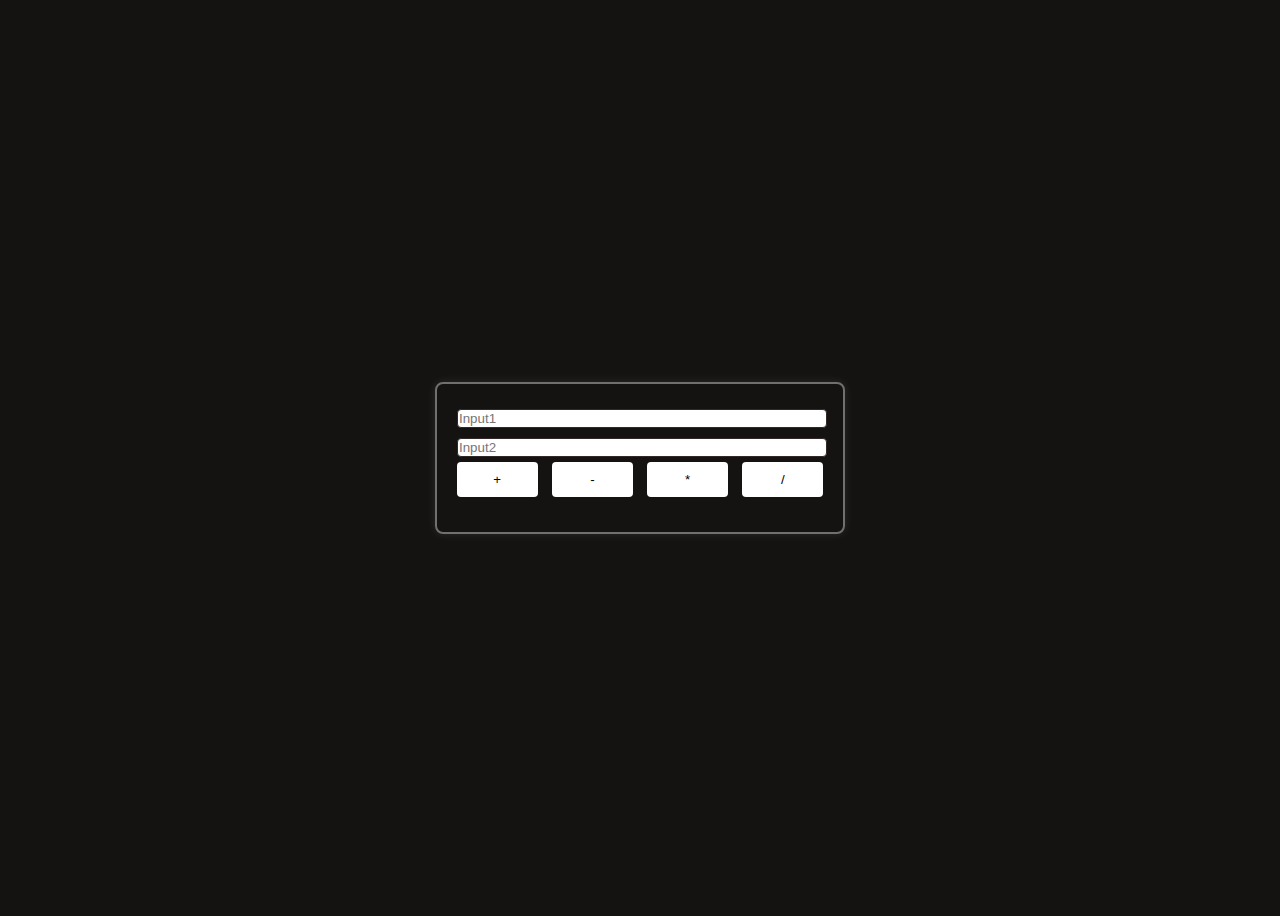
<file: Practice/index.html>
<!DOCTYPE html>
<html lang="en">
<head>
    <meta charset="UTF-8">
    <meta name="viewport" content="width=device-width, initial-scale=1.0">
    
    <title>Callback Function Calculetor</title>
    <style>
        body {
            display: flex;
            justify-content: center;
            align-items: center;
            height: 100vh;
            background-color: #151212;
        }
        
        .calculator {
            border: 2px solid rgb(112, 112, 112);
            padding: 20px;
            border-radius: 8px;
            box-shadow: 0 0 10px rgba(255, 255, 255, 0.1);
        }
        
        input {
            width: 100%;
            padding: 1px;
            margin: 5px 0;
            border: 1px solid rgb(50, 40, 40);
            border-radius: 4px;
        }
        
        .buttons {
            display: flex;
            justify-content: space-between;
        }
        
        button {
            padding: 10px;
            border: none;
            border-radius: 4px;
            background-color: rgb(255, 255, 255);
            color: rgb(0, 0, 0);
            cursor: pointer;
            width: 22%;
        }
        
        button:hover {
            background-color: #8cc2fd;
        }
        
        #result {
            margin-top: 15px;
            font-size: 20px;
        }
        
    </style>
</head>
<body>
    <div class="calculator">
        <input type="number" id="num1" placeholder="Input1" />
        <input type="number" id="num2" placeholder="Input2" />
        <div class="buttons">
            <button onclick="calculate(add)">+</button>
            <button onclick="calculate(subtract)">-</button>
            <button onclick="calculate(multiply)">*</button>
            <button onclick="calculate(divide)">/</button>
        </div>
        <div id="result"></div>
    </div>
    <script>
        function add(a, b) {
            return a + b;
        }
        
        function subtract(a, b) {
            return a - b;
        }
        
        function multiply(a, b) {
            return a * b;
        }
        
        function divide(a, b) {
            return b !== 0 ? a / b : 'Cannot divide by zero';
        }
        
        function calculate(operation) {
            const num1 = parseFloat(document.getElementById('num1').value);
            const num2 = parseFloat(document.getElementById('num2').value);
            
            if (isNaN(num1) || isNaN(num2)) {
                document.getElementById('result').innerText = 'Please enter valid numbers!';
                return;
            }
        
            const result = operation(num1, num2);
            document.getElementById('result').innerText = 'Result: ' + result;
        }
        
    </script>
</body>
</html>
</file>
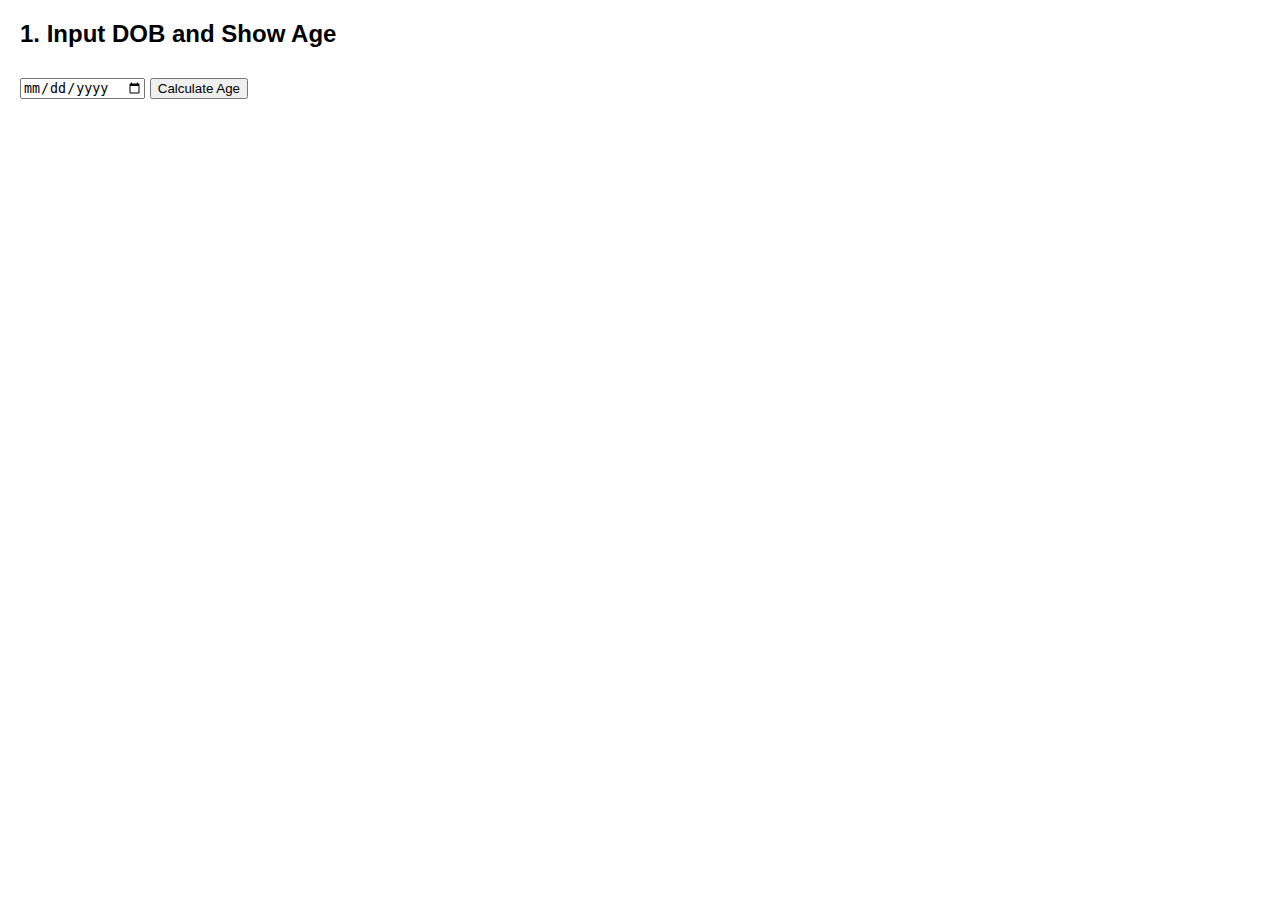
<file: 1st.html>
<!-- Input DOB and show age -->
<!DOCTYPE html>
<html lang="en">
<head>
    <meta charset="UTF-8">
    <meta name="viewport" content="width=device-width, initial-scale=1.0">
    <title>Document</title>
    <style>
        body {
            font-family: Arial, sans-serif;
            margin: 20px;
        }
        input, button {
            margin: 10px 0;
        }

    </style>
</head>
<body>
    <h2>1. Input DOB and Show Age</h2>
    <input type="date" id="dob" placeholder="Enter your DOB">
    <button onclick="calculateAge()">Calculate Age</button>
    <p id="age"></p>
    <script>
        function calculateAge() {
            let dob = new Date(document.getElementById('dob').value);
            let today = new Date();
            let age = today.getFullYear() - dob.getFullYear();
            let monthDiff = today.getMonth() - dob.getMonth();
            if (monthDiff < 0 || (monthDiff === 0 && today.getDate() < dob.getDate())) {
                age--;
            }
            document.getElementById('age').innerText = You are ${age} years old.;
        }

    </script>
</body>
</html>
</file>
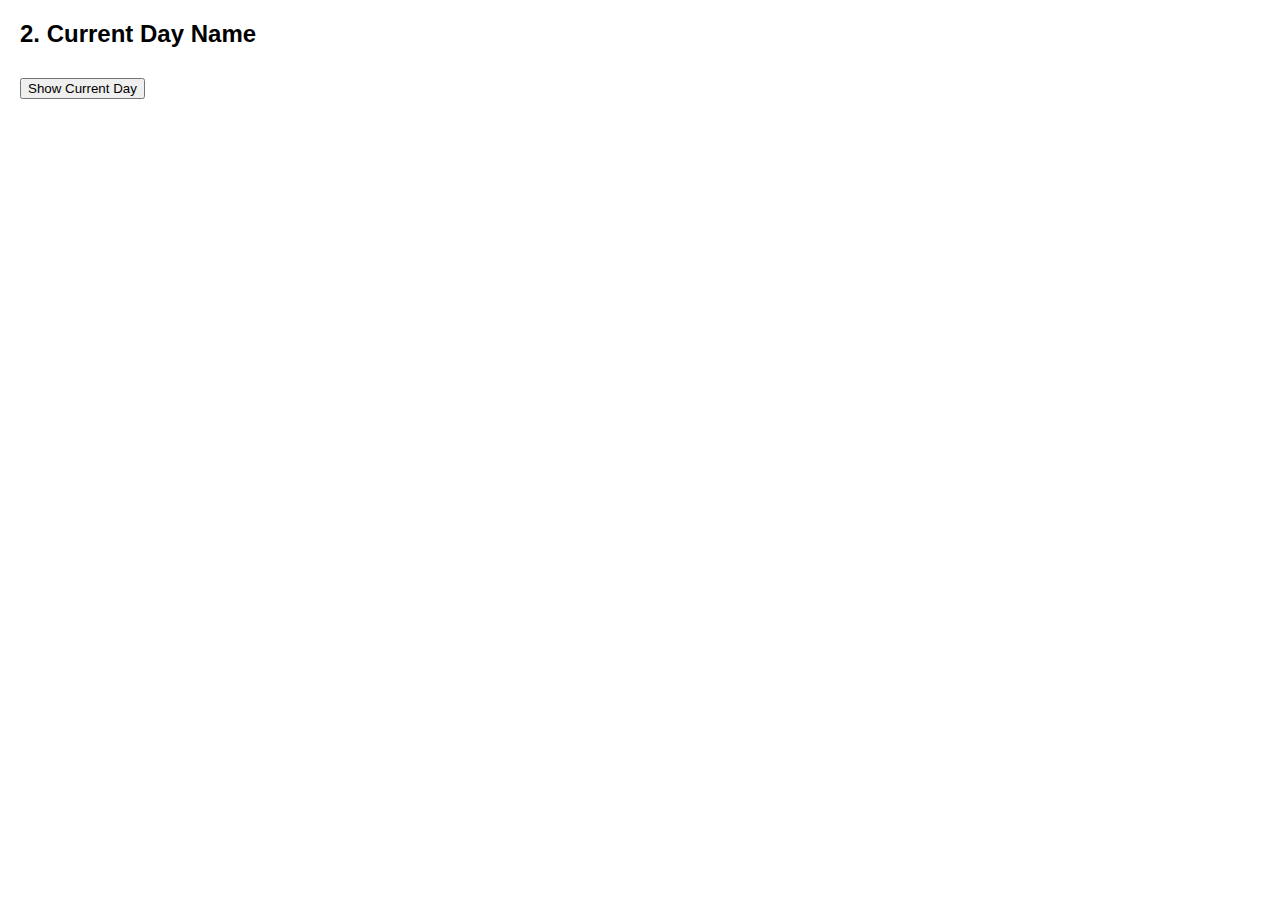
<file: 2nd.html>
<!-- Print current day name -->
<!DOCTYPE html>
<html lang="en">
<head>
    <meta charset="UTF-8">
    <meta name="viewport" content="width=device-width, initial-scale=1.0">
    <title>Document</title>
    <style>
        body {
            font-family: Arial, sans-serif;
            margin: 20px;
        }
        input, button {
            margin: 10px 0;
        }

    </style>
</head>
<body>
    <h2>2. Current Day Name</h2>
    <button onclick="showDay()">Show Current Day</button>
    <p id="currentDay"></p>
    <script>
        function showDay() {
            let days = ["Sunday", "Monday", "Tuesday", "Wednesday", "Thursday", "Friday", "Saturday"];
            let today = new Date();
            let dayName = days[today.getDay()];
            document.getElementById('currentDay').innerText = Today is ${dayName}.;
        }

    </script>
</body>
</html>
</file>
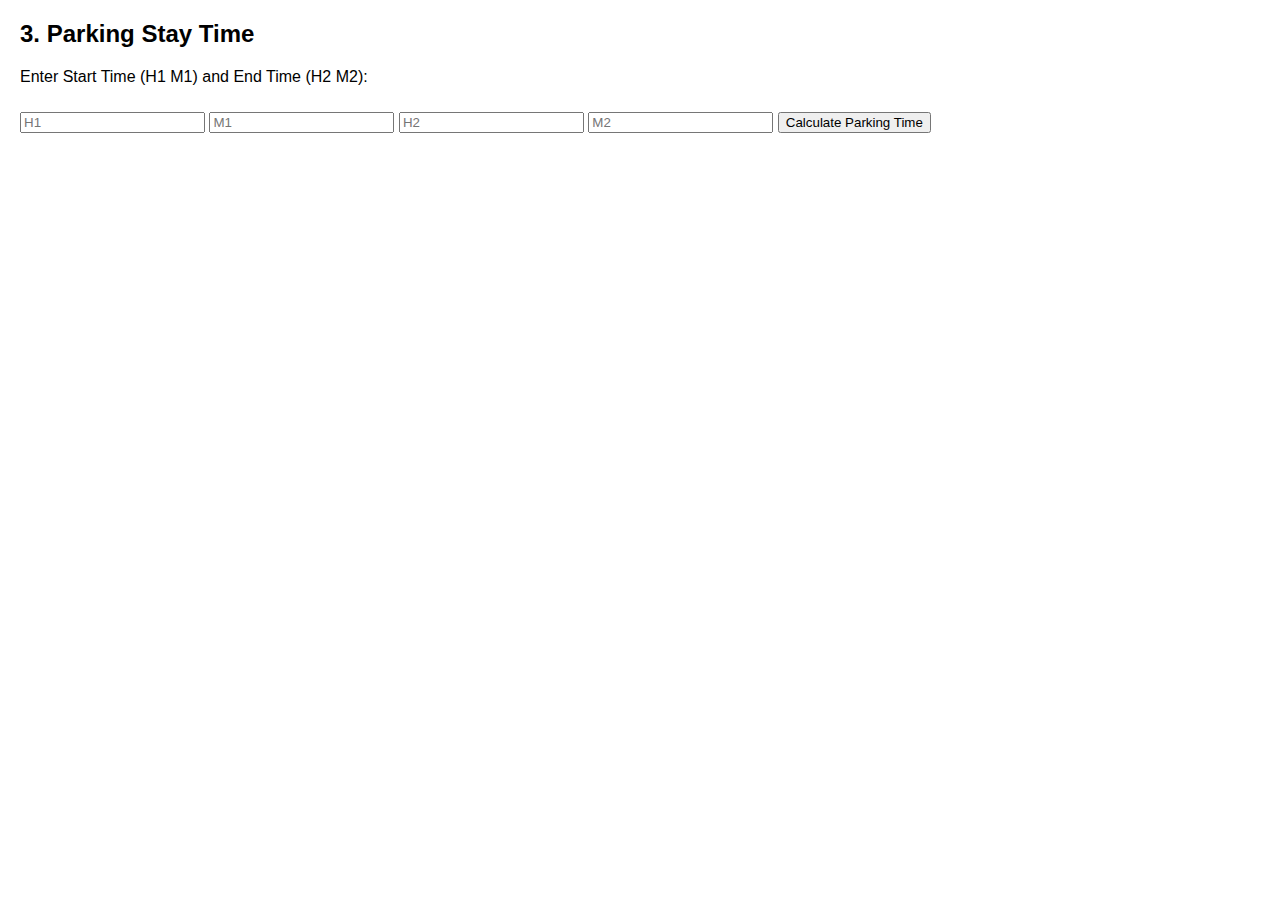
<file: 3rd.html>
<!-- Parking Time Calculator -->
<!DOCTYPE html>
<html lang="en">
<head>
    <meta charset="UTF-8">
    <meta name="viewport" content="width=device-width, initial-scale=1.0">
    <title>Document</title>
    <style>
        body {
            font-family: Arial, sans-serif;
            margin: 20px;
        }
        input, button {
            margin: 10px 0;
        }

    </style>
</head>
<body>
    <h2>3. Parking Stay Time</h2>
    <p>Enter Start Time (H1 M1) and End Time (H2 M2):</p>
    <input type="number" id="h1" placeholder="H1"> 
    <input type="number" id="m1" placeholder="M1"> 
    <input type="number" id="h2" placeholder="H2"> 
    <input type="number" id="m2" placeholder="M2">
    <button onclick="calculateParkingTime()">Calculate Parking Time</button>
    <p id="parkingTime"></p>
    <script>
        function calculateParkingTime() {
            let h1 = parseInt(document.getElementById('h1').value);
            let m1 = parseInt(document.getElementById('m1').value);
            let h2 = parseInt(document.getElementById('h2').value);
            let m2 = parseInt(document.getElementById('m2').value);

            const startMinutes = h1 * 60 + m1;
            const endMinutes = h2 * 60 + m2;
            let totalMinutes = endMinutes - startMinutes;

            if (totalMinutes < 0) {
                totalMinutes += 24 * 60; // Adjust for times crossing midnight
            }

            const hours = Math.floor(totalMinutes / 60);
            const minutes = totalMinutes % 60;
            document.getElementById('parkingTime').innerText = Total time stayed: ${hours} hour(s) and ${minutes} minute(s).;
        }

    </script>
</body>
</html>
</file>
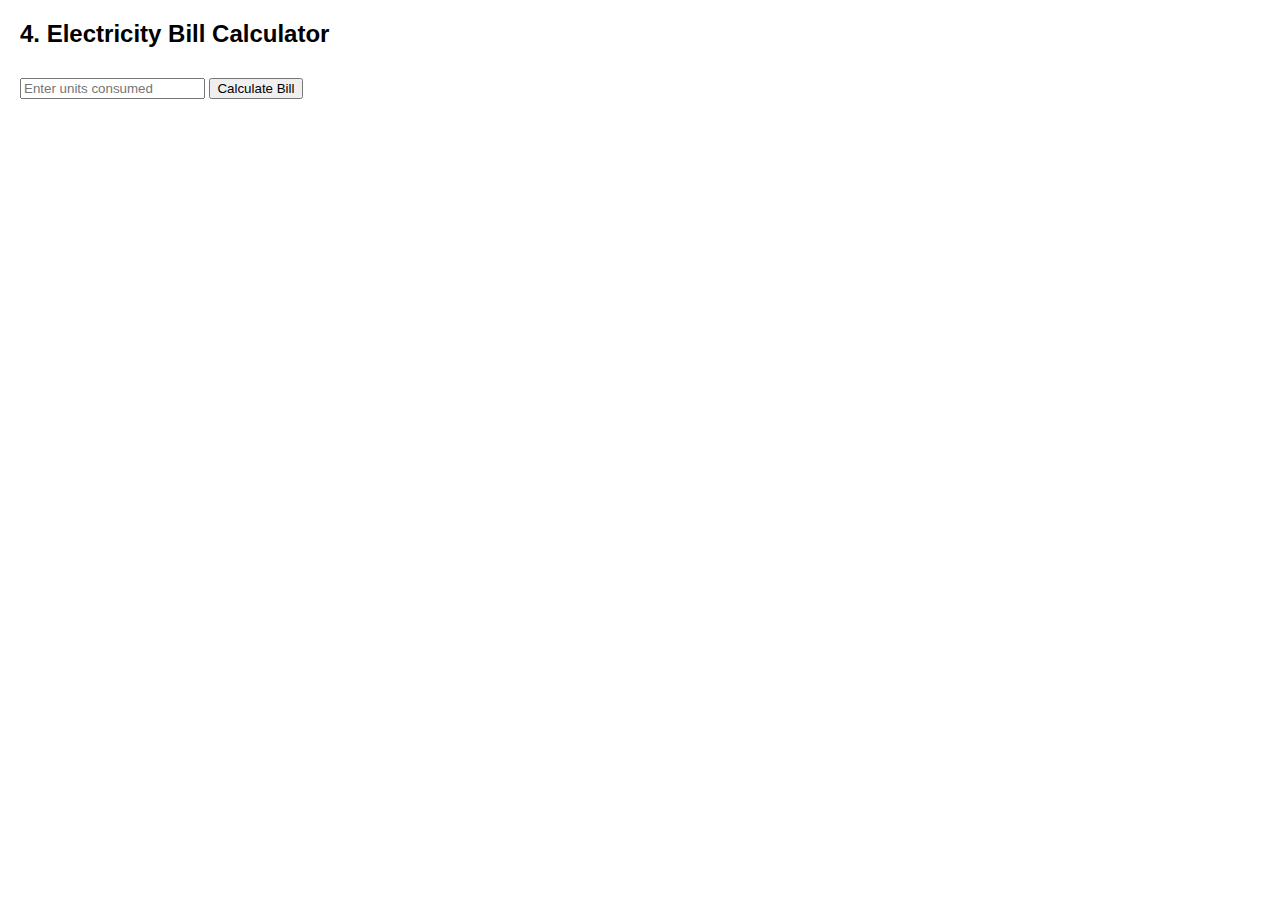
<file: 4th.html>
<!-- Electricity Bill Calculator -->
<!DOCTYPE html>
<html lang="en">
<head>
    <meta charset="UTF-8">
    <meta name="viewport" content="width=device-width, initial-scale=1.0">
    <title>Document</title>
    <style>
        body {
            font-family: Arial, sans-serif;
            margin: 20px;
        }
        input, button {
            margin: 10px 0;
        }

    </style>
</head>
<body>
    <h2>4. Electricity Bill Calculator</h2>
    <input type="number" id="units" placeholder="Enter units consumed">
    <button onclick="calculateBill()">Calculate Bill</button>
    <p id="bill"></p>
    <script>
        function calculateBill() {
            const units = parseFloat(document.getElementById('units').value);
            let bill = 0;

            if (units <= 200) {
                bill = units * 1; // 1 per unit for first 200
            } else if (units <= 500) {
                bill = 200 * 1 + (units - 200) * 1; // 1 per unit for next 300
            } else if (units <= 900) {
                bill = 200 * 1 + 300 * 1 + (units - 500) * 2; // 2 per unit for next 400
            } else {
                bill = 200 * 1 + 300 * 1 + 400 * 2 + (units - 900) * 3; // 3 per unit for all above 900
            }

            document.getElementById('bill').innerText = Your electricity bill is ₹${bill}.;
        }

    </script>
</body>
</html>
</file>
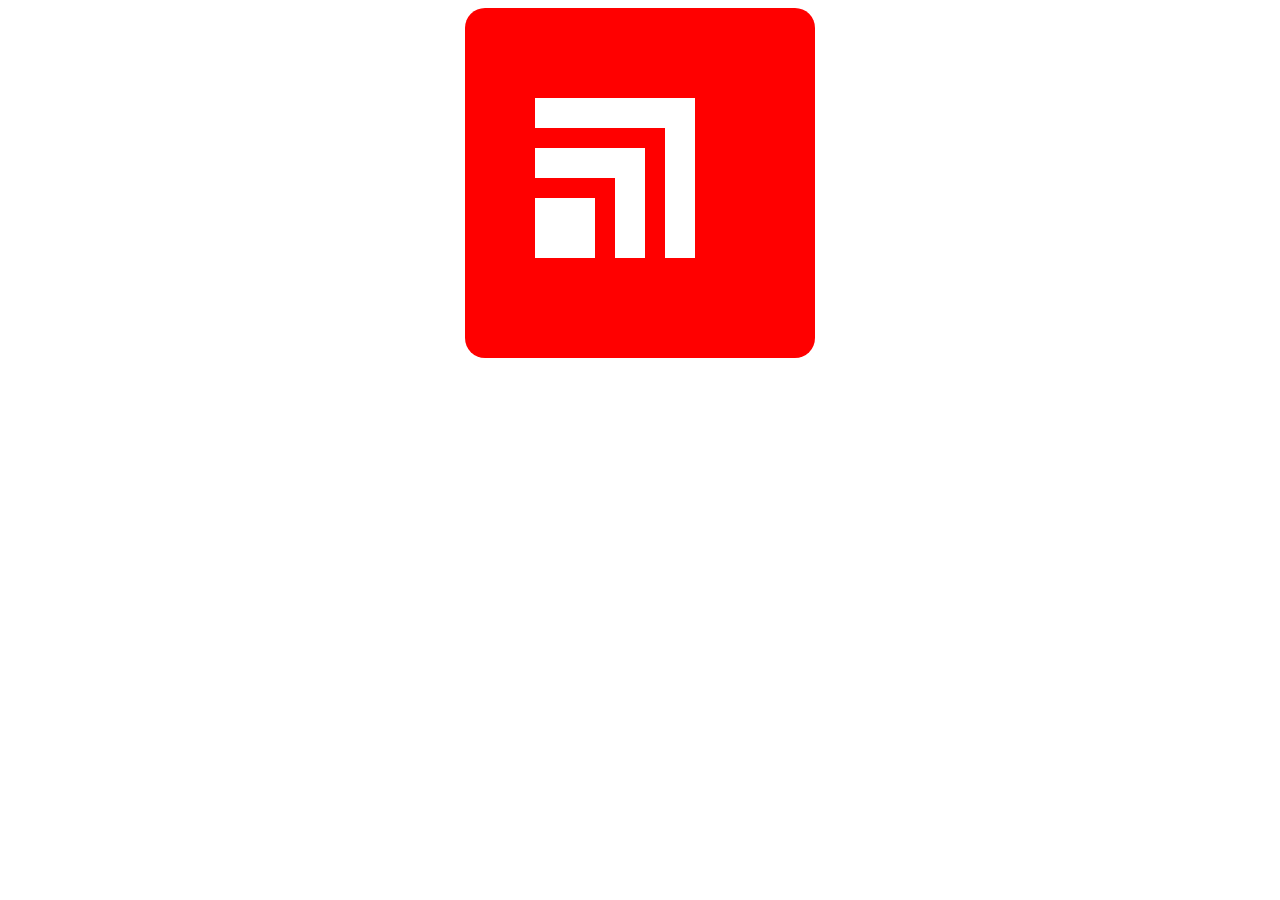
<file: chitkaralogo.html>
<!DOCTYPE html>
<html lang="en">
<head>
  <meta charset="UTF-8">
  <meta name="viewport" content="width=device-width, initial-scale=1.0">
  <title>Document</title>
  <style>
      .parent {
        background-color: red;
        height: 350px;
        width: 350px;
        border-radius: 20px;
        display: flex;
        justify-content: center;
        align-items: center;
      }
    body {
      display: flex;
      align-items: center;
      justify-content: center;
    }
    .one {
      left: 60px;
      position: relative;
      width: 60px;
      height: 60px;
      background-color: white;
      margin-top: 110px;
      bottom: 10px;
    }
    .two {
      position: relative;
      width: 80px;
      height: 80px;
      margin-top: 40px;
      border-top: 30px solid white;
      border-right: 30px solid white;
    }
    .three {
      align-items: center;
      top: 15px;
      right: 110px;
      position: relative;
      width: 130px;
      height: 130px;
      margin-top: -40px;
      border-top: 30px solid white;
      border-right: 30px solid white;
    }
  </style>
</head>
<body>

  <div class="parent">
    <div class="one"></div>
    <div class="two"></div>
    <div class="three"></div>
  </div>

</body>
</html>
</file>
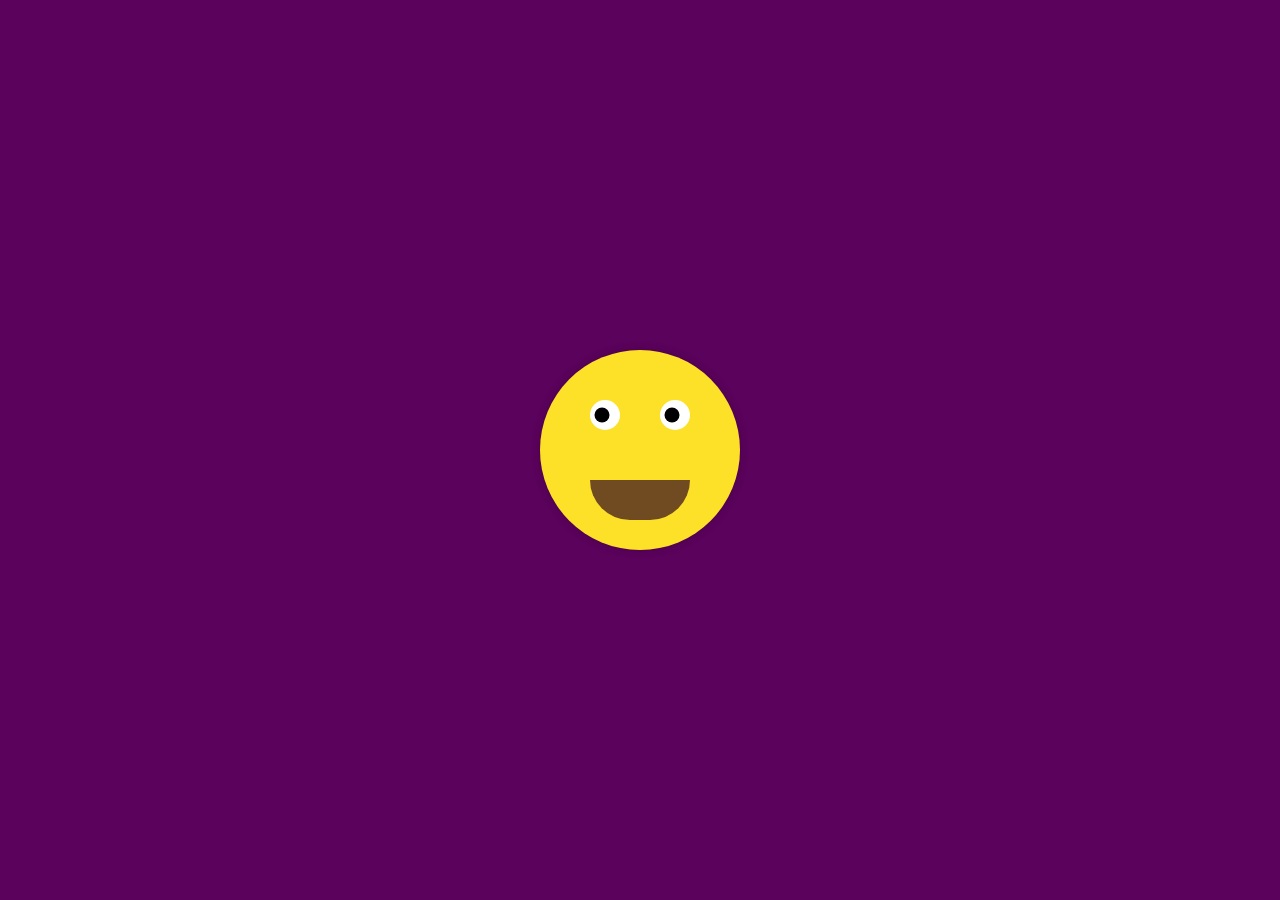
<file: emoji2.html>
<!DOCTYPE html>
<html lang="en">
<head>
    <meta charset="UTF-8">
    <meta name="viewport" content="width=device-width, initial-scale=1.0">
    <title>Smiley Face</title>
    <style>
        .smiley-face {
            position: relative;
            width: 200px;
            height: 200px;
            background-color: #fde129;
            border-radius: 50%;
            box-shadow: 0 0 10px rgba(0, 0, 0, 0.2);
        }
        body {
            display: flex;
            justify-content: center;
            align-items: center;
            height: 100vh;
            margin: 0;
            background-color: #5b025c;
        }


        .eyes {
            position: absolute;
            top: 50px;
            left: 50%;
            width: 100px;
            display: flex;
            justify-content: space-between;
            transform: translateX(-50%);
        }

        .eye {
            width: 30px;
            height: 30px;
            background-color: white;
            border-radius: 50%;
            position: relative;
        }

        .eye::before {
            content: '';
            position: absolute;
            width: 15px;
            height: 15px;
            background-color: black;
            border-radius: 50%;
            top: 50%;
            left: 40%;
            transform: translate(-50%, -50%);
        }

        .mouth {
            position: absolute;
            bottom: 30px;
            left: 50%;
            width: 100px;
            height: 40px;
            background-color: #704a20;
            border-radius: 0 0 50px 50px;
            transform: translateX(-50%);
        }
        .smiley-face:hover{
          .eye::before {
            content: '';
            position: absolute;
            width: 15px;
            height: 15px;
            background-color: black;
            border-radius: 50%;
            top: 50%;
            left: 50%;
            transform: translate(-20%, -20%);
        }
          
          .mouth {
            position: absolute;
            bottom: 50px;
            left: 50%;
            width: 100px;
            height: 30px;
            background-color: #704a20;
            border-radius: 0 0 0 0;
            transform: translateX(-50%);
        }
          
        }
    </style>
</head>
<body>
    <div class="smiley-face">
        <div class="eyes">
            <div class="eye left"></div>
            <div class="eye right"></div>
        </div>
        <div class="mouth"></div>
    </div>
</body>
</html>
</file>
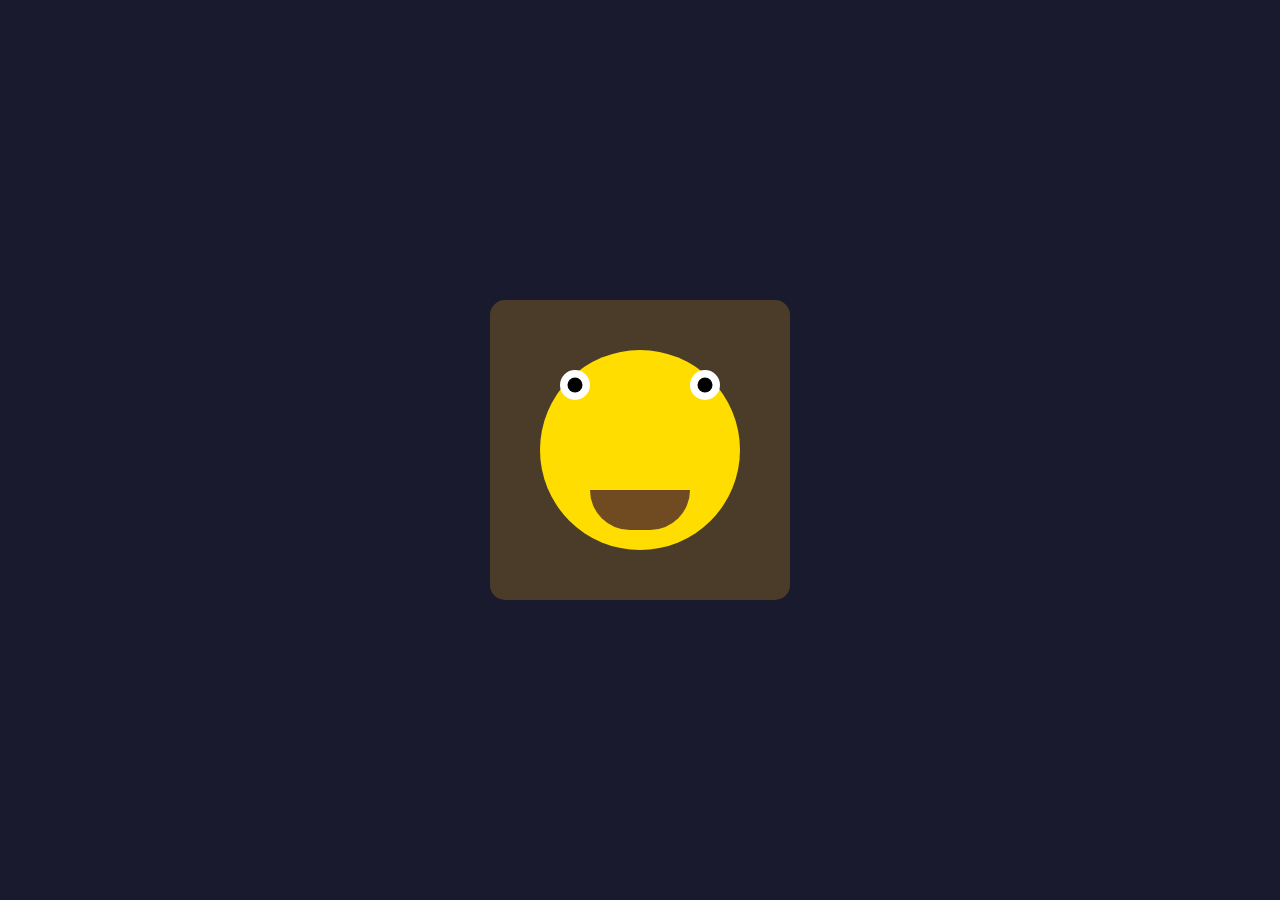
<file: emojianimate.html>
<!DOCTYPE html>
<html lang="en">
<head>
    <meta charset="UTF-8">
    <meta name="viewport" content="width=device-width, initial-scale=1.0">
    <title>Emoji Hover Effect</title>
    <style>
      body {
    display: flex;
    justify-content: center;
    align-items: center;
    height: 100vh;
    margin: 0;
    background-color: #1a1a2e;
}

.emoji-container {
    display: flex;
    justify-content: center;
    align-items: center;
    background-color: #4a3c29;
    width: 300px;
    height: 300px;
    border-radius: 15px;
    overflow: hidden;
    transition: transform 0.3s ease;
}

.emoji-container:hover {
    transform: scale(1.1);
}

.emoji {
    position: relative;
    width: 200px;
    height: 200px;
    background-color: #ffdd00;
    border-radius: 50%;
    display: flex;
    justify-content: center;
    align-items: center;
    transition: transform 0.3s ease;
}

.emoji:hover {
    transform: rotate(180deg);
}

.face {
    position: relative;
    width: 80%;
    height: 80%;
    display: flex;
    flex-direction: column;
    justify-content: space-between;
    align-items: center;
}

.eyes {
    display: flex;
    justify-content: space-between;
    width: 100%;
}

.eye {
    width: 30px;
    height: 30px;
    background-color: white;
    border-radius: 50%;
    position: relative;
}

.eye::before {
    content: '';
    position: absolute;
    width: 15px;
    height: 15px;
    background-color: black;
    border-radius: 50%;
    top: 50%;
    left: 50%;
    transform: translate(-50%, -50%);
}

.mouth {
    width: 100px;
    height: 40px;
    background-color: #704a20;
    border-radius: 0 0 50px 50px;
    transition: background-color 0.3s ease, border-radius 0.3s ease;
}

.emoji-container:hover .mouth {
    background-color: transparent;
    border-radius: 0;
    border-top: 10px solid #704a20;
}

    </style>
</head>
<body>
    <div class="emoji-container">
        <div class="emoji">
            <div class="face">
                <div class="eyes">
                    <div class="eye left"></div>
                    <div class="eye right"></div>
                </div>
                <div class="mouth"></div>
            </div>
        </div>
    </div>
</body>
</html>
</file>
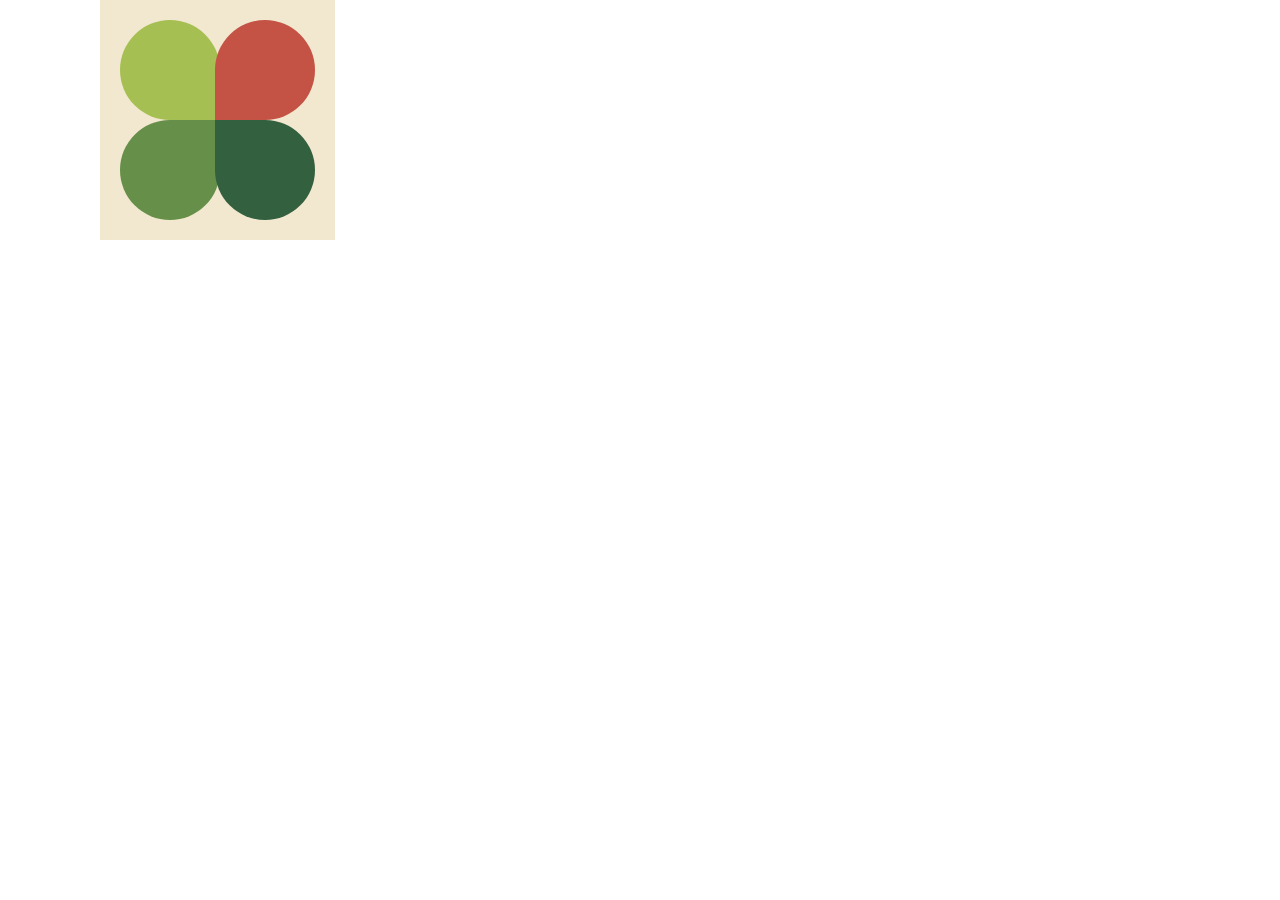
<file: pitals.html>
<!DOCTYPE html>
<html lang="en">
<head>
  <meta charset="UTF-8">
  <meta name="viewport" content="width=device-width, initial-scale=1.0">
  <title>Document</title>
 <style>
  *{
    margin:0;
    padding:0;
   
}

.flower{
    margin-left: 100px;
    background-color: #f2e8cf;
    display: inline-block;
    padding: 20px;
}

.patti1 {
    height: 100px;
    width: 100px;
    border-top-left-radius: 60%;
    border-top-right-radius: 60%;
    border-bottom-left-radius: 60%;
    background-color: #A5BF52;
}
.patti2 {
    height: 100px;
    width: 100px;
    border-top-left-radius: 60%;
    border-top-right-radius: 60%;
    border-bottom-right-radius: 60%;
    background-color: #C45345;
    margin-left: 95px;
    margin-top: -100px ;
   
}
.patti3 {
    height: 100px;
    width: 100px;
    border-top-left-radius: 60%;
    border-bottom-right-radius: 60%;
    border-bottom-left-radius: 60%;
    background-color: #668F49;
}
.patti4 {
    height: 100px;
    width: 100px;
    border-top-right-radius: 60%;
    border-bottom-right-radius: 60%;
    border-bottom-left-radius: 60%;
    background-color: #33603F;
    margin-left:95px ;
    margin-top: -100px;
}
.navbar {
    display: flex;
    justify-content: center;
    align-items: center;
    height: 60px;
    background-color: #333;
}
 </style>
 
</head>
<body>
    <div class="flower">
            <div class="patti patti1  "></div>
            <div class="patti patti2  "></div>
            <div class="patti patti3  "></div>
            <div class="patti patti4  "></div>
    </div>
</body>
</html>
</file>
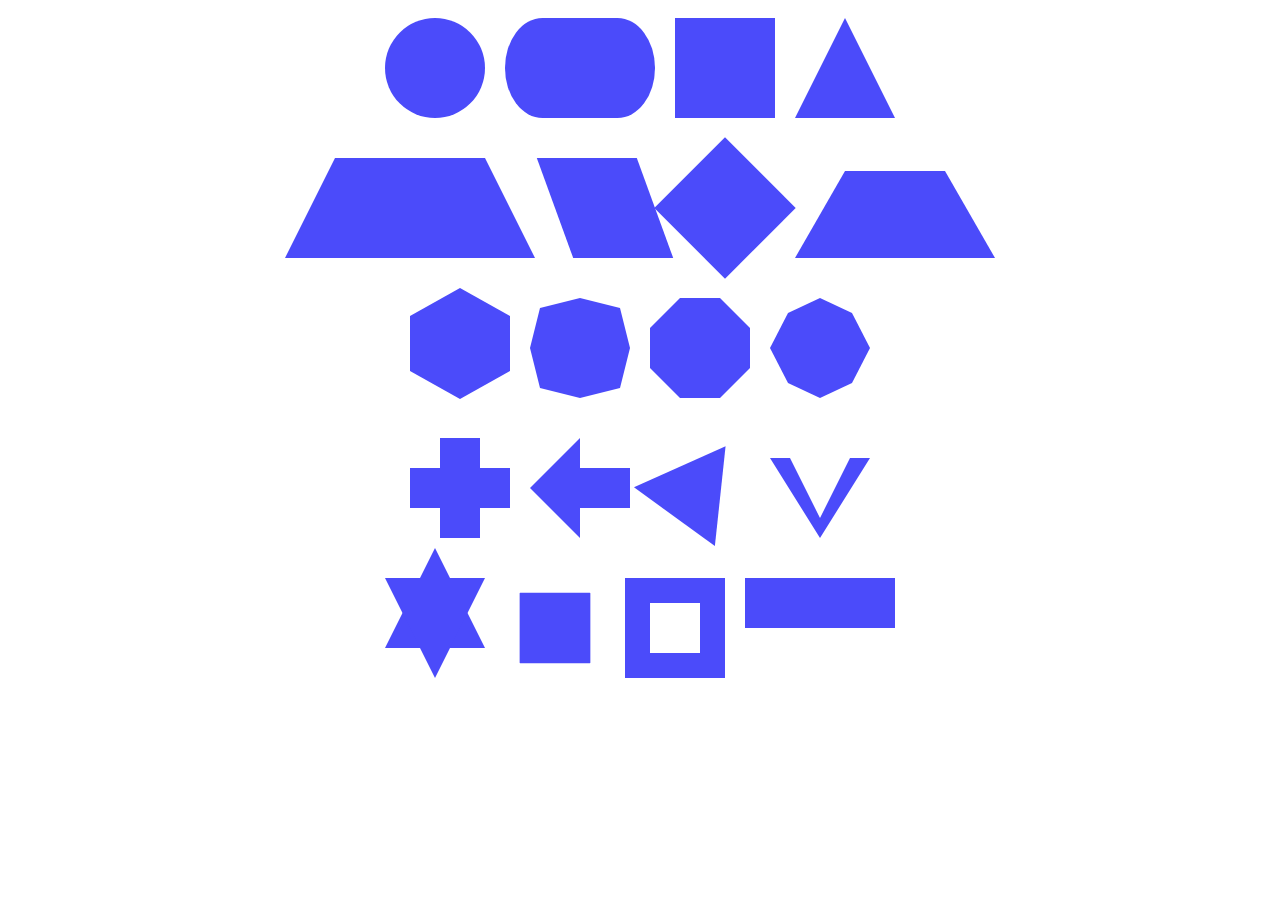
<file: shapes.html>
<!DOCTYPE html>
<html lang="en">
<head>
    <meta charset="UTF-8">
    <meta name="viewport" content="width=device-width, initial-scale=1.0">
    <title>CSS Shapes</title>
    <style>
      body {
        border: 2px black;
        display: flex;
        flex-direction: column;
        align-items: center;
        font-family: Arial, sans-serif;
}

.row {
    border: 2px black;
    border: 2px;
    border-width: 2px;
    border-color: black;
    display: flex;
    margin-bottom: 20px;
}

.shape {
    margin: 10px;
}
.circle {
    width: 100px;
    height: 100px;
    background-color: rgb(75, 75, 250);
    border-radius: 50%;
}

.ellipse {
    width: 150px;
    height: 100px;
    background-color: rgb(75, 75, 250);
    border-radius: 50% / 100%;
}

.square {
    width: 100px;
    height: 100px;
    background-color: rgb(75, 75, 250);
}

.triangle {
    width: 0;
    height: 0;
    border-left: 50px solid transparent;
    border-right: 50px solid transparent;
    border-bottom: 100px solid rgb(75, 75, 250);
}
.trapezoid {
    width: 150px;
    height: 0;
    border-bottom: 100px solid rgb(75, 75, 250);
    border-left: 50px solid transparent;
    border-right: 50px solid transparent;
}

.parallelogram {
    width: 100px;
    height: 100px;
    background-color: rgb(75, 75, 250);
    transform: skew(20deg);
}

.diamond {
    width: 100px;
    height: 100px;
    background-color: rgb(75, 75, 250);
    transform: rotate(45deg);
}

.pentagon {
    position: relative;
    width: 100px;
    border-width: 0 50px 87px 50px;
    border-style: solid;
    border-color: transparent transparent rgb(75, 75, 250) transparent;
}
.hexagon {
    width: 100px;
    height: 55px;
    background-color: rgb(75, 75, 250);
    position: relative;
    margin-top: 28px;
}

.hexagon:before,
.hexagon:after {
    content: "";
    position: absolute;
    width: 0;
    border-left: 50px solid transparent;
    border-right: 50px solid transparent;
}

.hexagon:before {
    bottom: 100%;
    border-bottom: 28px solid rgb(75, 75, 250);
}

.hexagon:after {
    top: 100%;
    width: 0;
    border-top: 28px solid rgb(75, 75, 250);
}

.heptagon {
    width: 100px;
    height: 100px;
    background-color: rgb(75, 75, 250);
    clip-path: polygon(50% 0%, 90% 10%, 100% 50%, 90% 90%, 50% 100%, 10% 90%, 0% 50%, 10% 10%);
}

.octagon {
    width: 100px;
    height: 100px;
    background-color: rgb(75, 75, 250);
    clip-path: polygon(30% 0%, 70% 0%, 100% 30%, 100% 70%, 70% 100%, 30% 100%, 0% 70%, 0% 30%);
}

.nonagon {
    width: 100px;
    height: 100px;
    background-color: rgb(75, 75, 250);
    clip-path: polygon(50% 0%, 82% 15%, 100% 50%, 82% 85%, 50% 100%, 18% 85%, 0% 50%, 18% 15%);
}
.cross {
    width: 100px;
    height: 100px;
    background-color: rgb(75, 75, 250);
    clip-path: polygon(30% 0%, 70% 0%, 70% 30%, 100% 30%, 100% 70%, 70% 70%, 70% 100%, 30% 100%, 30% 70%, 0% 70%, 0% 30%, 30% 30%);
}

.arrow {
    width: 100px;
    height: 100px;
    background-color: rgb(75, 75, 250);
    clip-path: polygon(0% 50%, 50% 0%, 50% 30%, 100% 30%, 100% 70%, 50% 70%, 50% 100%);
}

.pentagon-rotated {
    width: 0;
    height: 0;
    border-left: 50px solid transparent;
    border-right: 50px solid transparent;
    border-bottom: 87px solid rgb(75, 75, 250);
    transform: rotate(36deg);
}

.chevron {
    width: 100px;
    height: 100px;
    background-color: rgb(75, 75, 250);
    clip-path: polygon(0% 20%, 20% 20%, 50% 80%, 80% 20%, 100% 20%, 50% 100%);
}
.star {
    width: 0;
    height: 0;
    border-left: 50px solid transparent;
    border-right: 50px solid transparent;
    border-bottom: 100px solid rgb(75, 75, 250);
    position: relative;
    top: -30px;
}

.star:before {
    content: "";
    position: absolute;
    left: -50px;
    top: 30px;
    width: 0;
    height: 0;
    border-left: 50px solid transparent;
    border-right: 50px solid transparent;
    border-top: 100px solid rgb(75, 75, 250);
}

.x {
    width: 100px;
    height: 100px;
    background-color: rgb(75, 75, 250);
    clip-path: polygon(50% 0%, 100% 50%, 50% 100%, 0% 50%);
    transform: rotate(45deg);
}

.square-hole {
    width: 100px;
    height: 100px;
    background-color: rgb(75, 75, 250);
    position: relative;
}

.square-hole:before {
    content: "";
    position: absolute;
    top: 25%;
    left: 25%;
    width: 50%;
    height: 50%;
    background-color: white;
}

.rectangle {
    width: 150px;
    height: 50px;
    background-color: rgb(75, 75, 250);
}

    </style>
</head>
<body>
    <div class="row">
        <div class="shape circle"></div>
        <div class="shape ellipse"></div>
        <div class="shape square"></div>
        <div class="shape triangle"></div>
    </div>
    <div class="row">
        <div class="shape trapezoid"></div>
        <div class="shape parallelogram"></div>
        <div class="shape diamond"></div>
        <div class="shape pentagon"></div>
    </div>
    <div class="row">
        <div class="shape hexagon"></div>
        <div class="shape heptagon"></div>
        <div class="shape octagon"></div>
        <div class="shape nonagon"></div>
    </div>
    <div class="row">
        <div class="shape cross"></div>
        <div class="shape arrow"></div>
        <div class="shape pentagon-rotated"></div>
        <div class="shape chevron"></div>
    </div>
    <div class="row">
        <div class="shape star"></div>
        <div class="shape x"></div>
        <div class="shape square-hole"></div>
        <div class="shape rectangle"></div>
    </div>
</body>
</html>
</file>
